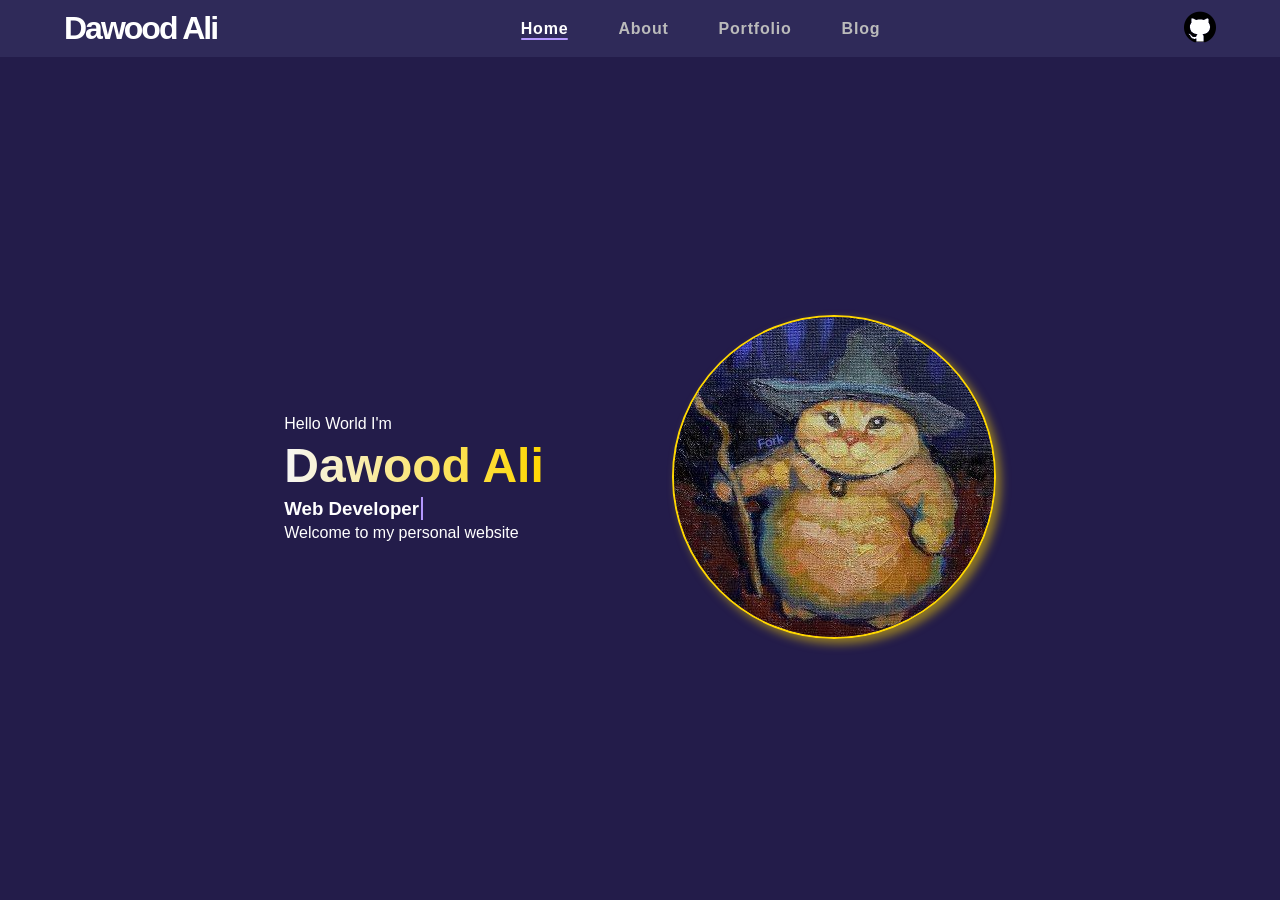
<file: index.html>
<!doctype html>
<html lang="en">
  <head>
    <meta charset="UTF-8" />
    <meta name="viewport" content="width=device-width, initial-scale=1.0" />
    <title>Title</title>
    <link rel="stylesheet" href="style.css" />
  </head>
  <body>
    <header>
      <h1 class="title"><a class="title-url" href="index.html">Dawood Ali</a></h1>
      <nav>
        <ul>
          <li class="home nav-item-list"><a class="home-url nav-item" href="index.html">Home</a></li>
          <li class="about nav-item-list"><a class="about-url nav-item" href="about.html">About</a></li>
          <li class="portfolio nav-item-list">
            <a class="portfolio-url nav-item" href="portfolio.html">Portfolio</a>
          </li>
          <li class="blog nav-item-list"><a class="blog-url nav-item">Blog</a></li>
        </ul>
      </nav>
      <a class="github-url"
        ><img
          src="public/github.png"
          alt="Github image"
          loading="lazy"
          class="github-icon"
      /></a>
    </header>
    <main>
      <div class="text-container">
        <p class="welcome">Hello World I'm</p>
        <h2 class="my-name">Dawood Ali</h2>
        <h3>Web Developer</h3>
        <p>Welcome to my personal website</p>
      </div>
      <div class="image-container">
        <img
          src="public/personal-image.png"
          alt="My photo"
          loading="lazy"
          class="personal-image"
        />
      </div>
    </main>
  </body>
</html>
</file>
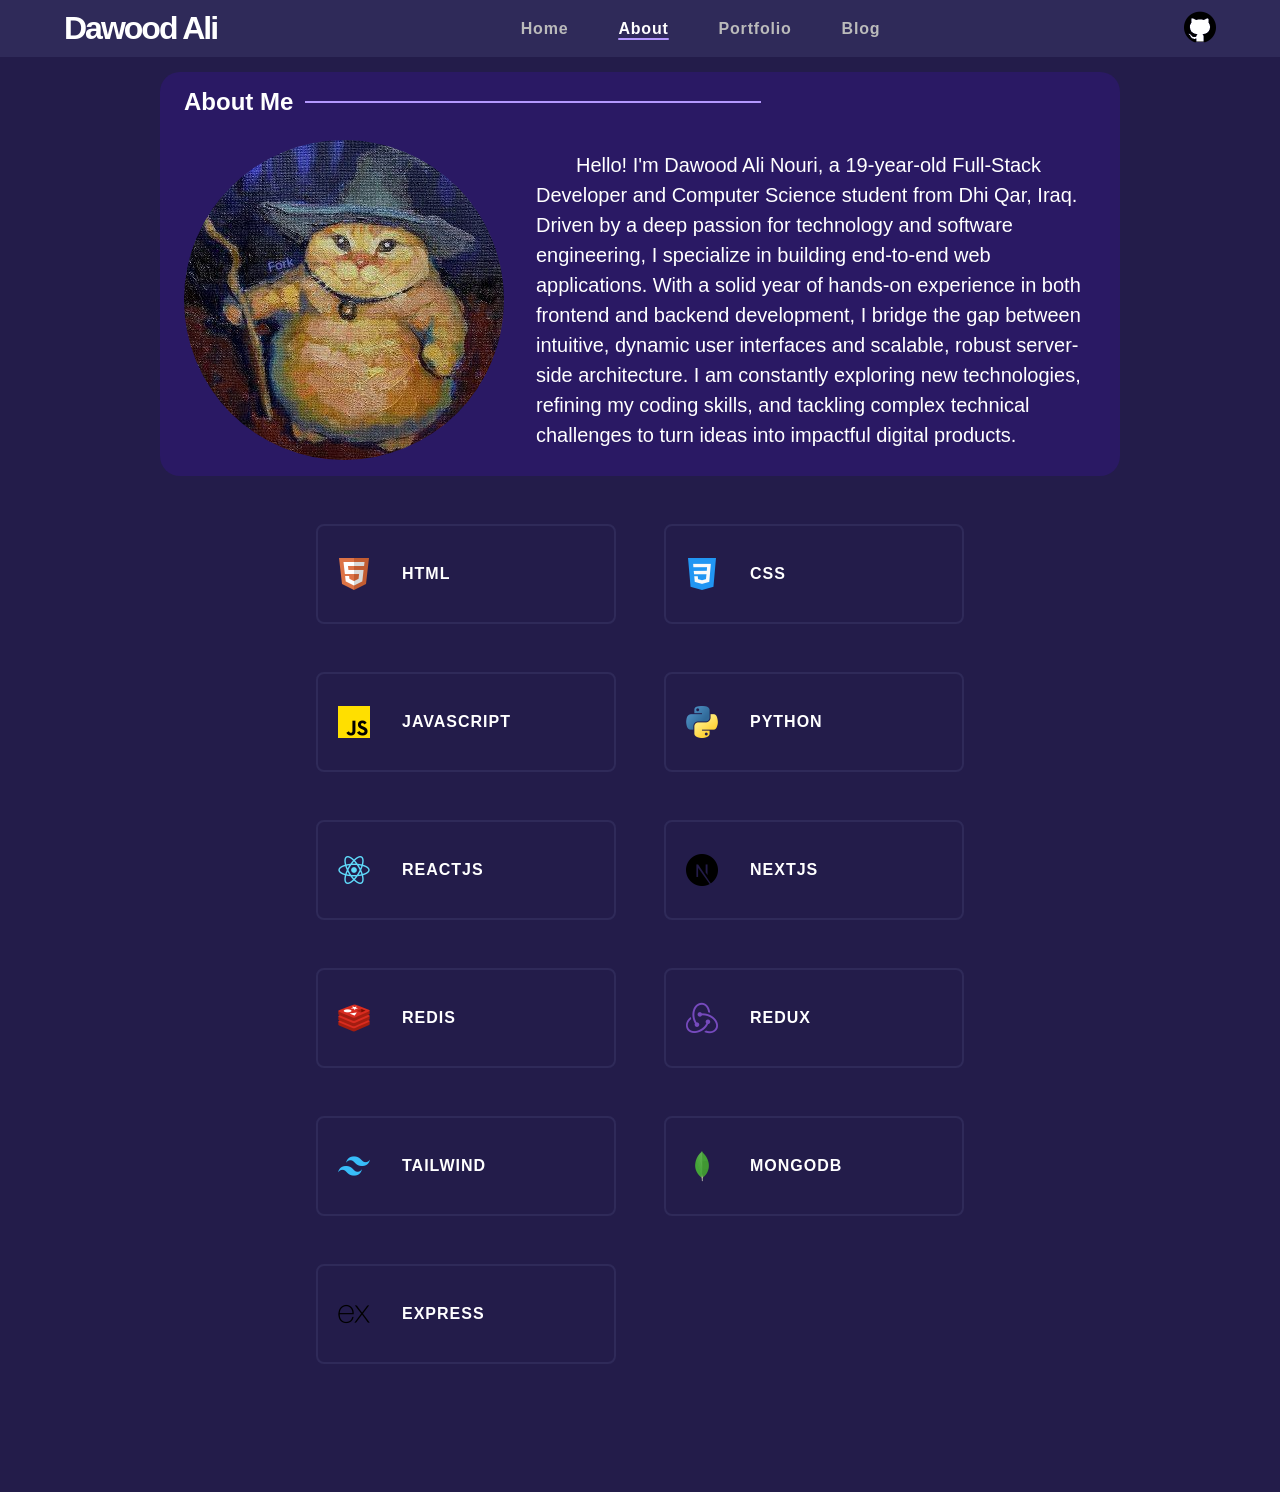
<file: about.html>
<!DOCTYPE html>
<html lang="en">
<head>
    <meta charset="UTF-8">
    <meta name="viewport" content="width=device-width, initial-scale=1.0">
    <link rel="stylesheet" href="about.css">
    <title>Document</title>
</head>
<body>
    <header>
      <h1 class="title"><a class="title-url">Dawood Ali</a></h1>
      <nav>
        <ul>
          <li class="home nav-item-list"><a class="home-url nav-item" href="index.html">Home</a></li>
          <li class="about nav-item-list"><a class="about-url nav-item" href="about.html">About</a></li>
          <li class="portfolio nav-item-list">
            <a class="portfolio-url nav-item" href="portfolio.html">Portfolio</a>
          </li>
          <li class="blog nav-item-list"><a class="blog-url nav-item">Blog</a></li>
        </ul>
      </nav>
      <a class="github-url"
        ><img
          src="public/github.png"
          alt="Github image"
          loading="lazy"
          class="github-icon"
      /></a>
    </header>
    <main>
        <article>
            <h2 class="about-me"><span>About Me</span></h2>
            <div class="about-me-container">
                <img src="public/personal-image.png" class="personal-image">
                <p class="text-about-me">Hello! I'm Dawood Ali Nouri, a 19-year-old Full-Stack Developer and Computer Science student from Dhi Qar, Iraq. Driven by a deep passion for technology and software engineering, I specialize in building end-to-end web applications. With a solid year of hands-on experience in both frontend and backend development, I bridge the gap between intuitive, dynamic user interfaces and scalable, robust server-side architecture. I am constantly exploring new technologies, refining my coding skills, and tackling complex technical challenges to turn ideas into impactful digital products.</p>
            </div>
        </article>
        <section class="skills">
            <div>
                <img src="public/html.png" class="skill-img" loading="lazy">
                <div class="skill-text-container">
                <p class="skill-name">Html</p>
                <p class="skill-level">Advanced</p>
                </div>
            </div>
            <div>
                <img src="public/css3.png" class="skill-img" loading="lazy">
                <div class="skill-text-container">
                <p class="skill-name">Css</p>
                <p class="skill-level">Advanced</p>
                </div>
            </div>
            <div>
                <img src="public/js.png" class="skill-img" loading="lazy">
                <div class="skill-text-container">
                <p class="skill-name">Javascript</p>
                <p class="skill-level">Advanced</p>
                </div>
            </div>
            <div>
                <img src="public/python.png" class="skill-img" loading="lazy">
                <div class="skill-text-container">
                <p class="skill-name">Python</p>
                <p class="skill-level">Advanced</p>
                </div>
            </div>
            <div>
                <img src="public/React.png" class="skill-img" loading="lazy">
                <div class="skill-text-container">
                <p class="skill-name">ReactJs</p>
                <p class="skill-level">Advanced</p>
                </div>
            </div>
            <div>
                <img src="public/Next.js.png" class="skill-img" loading="lazy">
                <div class="skill-text-container">
                <p class="skill-name">NextJs</p>
                <p class="skill-level">Advanced</p>
                </div>
            </div>
            <div>
                <img src="public/Redis.png" class="skill-img" loading="lazy">
                <div class="skill-text-container">
                <p class="skill-name">Redis</p>
                <p class="skill-level">Begginer</p>
                </div>
            </div>
            <div>
                <img src="public/Redux.png" class="skill-img" loading="lazy">
                <div class="skill-text-container">
                <p class="skill-name">Redux</p>
                <p class="skill-level">Intermediate</p>
                </div>
            </div>
            <div>
                <img src="public/Tailwind CSS.png" class="skill-img" loading="lazy">
                <div class="skill-text-container">
                <p class="skill-name">Tailwind</p>
                <p class="skill-level">Advanced</p>
                </div>
            </div>
            <div>
                <img src="public/MongoDB.png" class="skill-img" loading="lazy">
                <div class="skill-text-container">
                <p class="skill-name">MongoDb</p>
                <p class="skill-level">Intermediate</p>
                </div>
            </div>
            <div>
                <img src="public/Express.png" class="skill-img" loading="lazy">
                <div class="skill-text-container">
                <p class="skill-name">Express</p>
                <p class="skill-level">Advanced</p>
                </div>
            </div>
        </section>
    </main>
</body>
</html>
</file>
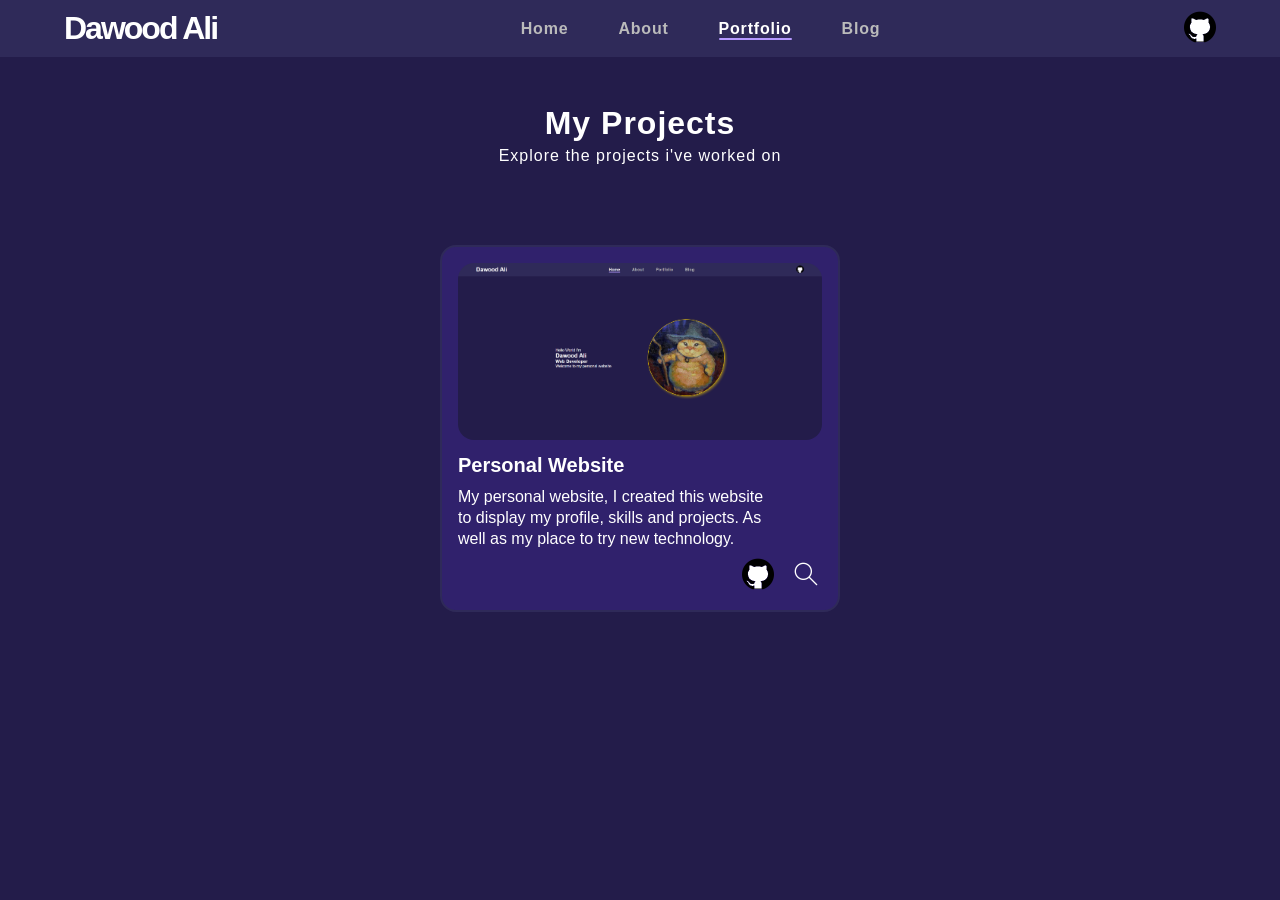
<file: portfolio.html>
<!DOCTYPE html>
<html lang="en">
<head>
    <meta charset="UTF-8">
    <meta name="viewport" content="width=device-width, initial-scale=1.0">
    <title>Document</title>
    <link rel="stylesheet" href="portfolio.css">
</head>
<body>
    <header>
      <h1 class="title"><a class="title-url" href="index.html">Dawood Ali</a></h1>
      <nav>
        <ul>
          <li class="home nav-item-list"><a class="home-url nav-item" href="index.html">Home</a></li>
          <li class="about nav-item-list"><a class="about-url nav-item" href="about.html">About</a></li>
          <li class="portfolio nav-item-list">
            <a class="portfolio-url nav-item" href="portfolio.html">Portfolio</a>
          </li>
          <li class="blog nav-item-list"><a class="blog-url nav-item">Blog</a></li>
        </ul>
      </nav>
      <a class="github-url"
        ><img
          src="public/github.png"
          alt="Github image"
          loading="lazy"
          class="github-icon"
      /></a>
    </header>
    <main>
        <section class="projects-title">
            <h2>My Projects</h2>
            <p>Explore the projects i've worked on</p>
        </section>
        <section class="projects">
            <div class="project">
                <div class="project-info">
                    <img src="public/portfolio.png">
                    <h3>Personal Website</h3>
                </div>
                <p>My personal website, I created this website to display my profile, skills and projects. As well as my place to try new technology.</p>
                <div class="access">
                    <a href="https://github.com/nfrx1/Portfolio" target="_blank"><img src="public/github.png"></a>
                    <a href="https://nfrx1.github.io/Portfolio"><img src="public/search.png"></a>
                </div>
            </div>
        </section>
    </main>
</body>
</html>
</file>
<file: style.css>
:root{
    --primary-color: #231C4A;
    --secondary-color: oklch(from var(--primary-color) calc(l * 1.2) c h);
    --underline-color: oklch(from var(--primary-color) calc(l * 3) calc(c * 3) h);
    --secondary-text-color: oklch(from var(--primary-color) calc(l * 0) calc(c * 0,5) h)
}

*{
    margin: 0;
    padding: 0;
    box-sizing: border-box;
    color: white;
    font-family: Arial;
}

body{
    display: flex;
    flex-direction: column;
    height:auto;
    min-height: 100vh;
    background-color: var(--primary-color);
}

a{
    text-decoration: none;
}

header{
    display: flex;
    background-color: var(--secondary-color);
    padding: 10px 5% 10px 5%;
    align-items: center;
    justify-content: space-between;
}

header nav ul{
    display: flex;
    list-style-type: none;
    gap: 50px;
    font-family: "Franklin Gothic Medium";
    font-weight: bold;
    letter-spacing: 0.05em;
}

header nav ul li a{
    color:rgb(187, 187, 187);
}

.title{
    text-wrap: nowrap;
    font-size: 2rem;
    letter-spacing: -2px;
}

.github-icon{
    width:2em;
    height:2em;
    min-width: 1em;
    min-height: 1em;
}

.nav-item-list{
    cursor: pointer;
    position: relative;
}

.nav-item-list::after{
    content:"";
    position: absolute;
    width: 100%;
    height:2px;
    border-radius: 5px;
    background-color: var(--underline-color);
    left:0;
    bottom:-0.15em;
    transform: scaleX(0);
    transition: transform .3s;
}

.nav-item-list:hover::after{
    transform: scaleX(1);
}

.home a{
    color: white !important;
}

.home::after{
    content: "";
    position: absolute;
    width: 100%;
    height:2px;
    border-radius: 5px;
    background-color: var(--underline-color);
    left:0;
    bottom:-0.15em;
    transform: scaleX(1);
}

main{
    display: flex;
    justify-content: center;
    align-items: center;
    flex:1;
    gap: 10%;
}

h2{
    margin: 0.1em 0 0.1em 0;
    font-size: 3rem;
    text-wrap: nowrap;
    color: transparent;
    background-clip: text;
    background-image: linear-gradient(to right, #f6f6f6, gold);
}

h3{
    margin: 0.2em 0 0.2em 0;
}

h3::after{
    content: "";
    height: 100%;
    border: 1px solid var(--underline-color);
    margin-left: 0.1em;
    animation: keyboard infinite ease-out 1s;
}

@keyframes keyboard {
    0%{
        opacity: 0;
    }
    50%{
        opacity: 1;
    }
    100%{
        opacity: 0;
    }
}

.personal-image{
    border-radius: 50%;
    border-color: gold;
    border-width: 2px;
    border-style: solid;
    box-shadow: 5px 5px 10px rgba(255, 215, 0, 0.5);
    flex: 1
}

.image-container{
    margin-right: 10%;
}

.text-container{
    margin-left: 10%;
}

@media screen and (max-width: 720px) {
    
    main{
        flex-direction: column;
        margin-bottom: 8em;
    }

    nav{
        position: fixed;
        bottom: 0;
        background-color: oklch(from var(--primary-color) calc(l * 1.2) c h / 0.7); ;
        backdrop-filter: blur(5px);
        width: 100%;
        display: flex;
        justify-content: center;
        left: 0;
        padding: 1.5em;
        z-index: 1;
        border-radius: 15px 15px 0 0;
    }

    .personal-image{
        width: 300px;
        height: 300px;
    }

    .image-container{
        margin-right: 0;
        margin-top: 50px;
        flex: 0 1 300px;
    }

    .text-container{
        margin-top: 50px;
        margin-left: 0;
        text-align: center;
    }
}
</file>
<file: about.css>
:root{
    --primary-color: #231C4A;
    --secondary-color: oklch(from var(--primary-color) calc(l * 1.2) c h);
    --underline-color: oklch(from var(--primary-color) calc(l * 3) calc(c * 3) h);
    --background-color: oklch(from var(--primary-color) calc(l * 1.1) calc(c * 1.5) h)
}

*{
    margin: 0;
    padding: 0;
    box-sizing: border-box;
    color: white;
    font-family: Arial;
}

body{
    display: flex;
    flex-direction: column;
    height:100vh;
    background-color: var(--primary-color);
}

a{
    text-decoration: none;
}

header{
    display: flex;
    background-color: var(--secondary-color);
    padding: 10px 5% 10px 5%;
    align-items: center;
    justify-content: space-between;
}

header nav ul{
    display: flex;
    list-style-type: none;
    gap: 50px;
    font-family: "Franklin Gothic Medium";
    font-weight: bold;
    letter-spacing: 0.05em;
}

header nav ul li a{
    color:rgb(187, 187, 187);
}

.title{
    text-wrap: nowrap;
    font-size: 2rem;
    letter-spacing: -2px;
}

.github-icon{
    width:2em;
    height:2em;
    min-width: 1em;
    min-height: 1em;
}

.nav-item-list{
    cursor: pointer;
    position: relative;
}

.nav-item-list::after{
    content:"";
    position: absolute;
    width: 100%;
    height:2px;
    border-radius: 5px;
    background-color: var(--underline-color);
    left:0;
    bottom:-0.15em;
    transform: scaleX(0);
    transition: transform .3s;
}

.nav-item-list:hover::after{
    transform: scaleX(1);
}

.about a{
    color: white !important;
}

.about::after{
    content: "";
    position: absolute;
    width: 100%;
    height:2px;
    border-radius: 5px;
    background-color: var(--underline-color);
    left:0;
    bottom:-0.15em;
    transform: scaleX(1);
}

article{
    background-color: var(--background-color);
    width:75%;
    padding: 1em 1.5em 1em 1.5em;
    border-radius: 20px;
}

.about-me-container{
    display: flex;
    align-items: center;
    gap: 2em
}

.about-me {
    display: flex;
    align-items: center;
    gap: 0.5em; /* مسافة بين نهاية النص وبداية الخط */
    margin-bottom: 1em;
    width: 100%;
}

.about-me::after {
    content: "";
    flex: 0 1 50%; /* يمتد ليملأ كامل المساحة المتبقية من الحاوية */
    border-bottom: 2px solid var(--underline-color);
}

.personal-image{
    width: 75%;
    border-radius: 50%;
}

.text-about-me{
    max-width: 75ch;
    font-size: 20px;
    line-height: 1.5;
    text-indent: 2em;
}

main{
    display: flex;
    /* justify-content: center; */
    align-items: center;
    margin-top: 15px;
    flex-direction: column;
}

.skill-img{
    height: 32px;
    width: 32px;
    transition: transform 0.3s ease;
}

.skills{
    margin-top: 3em;
    margin-bottom: 8em;
    display: grid;
    grid-template-columns: repeat(auto-fit, 300px);
    width: 75%;
    gap: 3em;
    justify-content: center;
}

.skills > div{
    display: flex;
    align-items: center;
    justify-content: left;
    gap:2em;
    height: auto;
    border: 2px solid var(--secondary-color);
    border-radius: 0.5em;
    padding: 2em 1.25em 2em 1.25em;
    cursor: pointer;
    transition: background-color 0.3s ease;
}

.skill-text-container{
    position: relative;
}

.skill-level{
    opacity: 0;
    transition: opacity 0.3s ease;
    position: absolute;
    top:40%;
    /* left: 50%; */
}

.skill-name{
    font-size: 1rem;
    font-weight: bold;
    letter-spacing: 1px;
    text-transform: uppercase;
    /* position: absolute; */
    transition: transform 0.3s ease;
}

.skills > div:hover .skill-level{
    opacity: 1;
}

.skills > div:hover .skill-name{
    transform: translateY(-10px);
}

.skills > div:hover .skill-img{
    transform: scale(1.5);
}

.skills > div:hover{
    background-color: var(--background-color);
}

@media screen and (max-width: 720px) {
    .about-me-container{
        flex-direction: column;
    }

    .skills{
        grid-template-columns: repeat(auto-fit, 200px);
    }

    nav{
        position: fixed;
        bottom: 0;
        background-color: oklch(from var(--primary-color) calc(l * 1.2) c h / 0.7); ;
        backdrop-filter: blur(5px);
        width: 100%;
        display: flex;
        justify-content: center;
        left: 0;
        padding: 1.5em;
        border-radius: 15px 15px 0 0;
        z-index: 1;
    }
}
</file>
<file: portfolio.css>
:root{
    --primary-color: #231C4A;
    --secondary-color: oklch(from var(--primary-color) calc(l * 1.2) c h);
    --underline-color: oklch(from var(--primary-color) calc(l * 3) calc(c * 3) h);
    --secondary-text-color: oklch(from var(--primary-color) calc(l * 1.2) calc(c * 1.5) h)
}

*{
    margin: 0;
    padding: 0;
    box-sizing: border-box;
    color: white;
    font-family: Arial;
}

body{
    display: flex;
    flex-direction: column;
    height:auto;
    min-height: 100vh;
    background-color: var(--primary-color);
}

a{
    text-decoration: none;
}

header{
    display: flex;
    background-color: var(--secondary-color);
    width: 100%;
    padding: 10px 5% 10px 5%;
    align-items: center;
    justify-content: space-between;
}

header nav ul{
    display: flex;
    list-style-type: none;
    gap: 50px;
    font-family: "Franklin Gothic Medium";
    font-weight: bold;
    letter-spacing: 0.05em;
}

header nav ul li a{
    color:rgb(187, 187, 187);
}

.title{
    text-wrap: nowrap;
    font-size: 2rem;
    letter-spacing: -2px;
}

.github-icon{
    width:2em;
    height:2em;
    min-width: 1em;
    min-height: 1em;
}

.nav-item-list{
    cursor: pointer;
    position: relative;
}

.nav-item-list::after{
    content:"";
    position: absolute;
    width: 100%;
    height:2px;
    border-radius: 5px;
    background-color: var(--underline-color);
    left:0;
    bottom:-0.15em;
    transform: scaleX(0);
    transition: transform .3s;
}

.nav-item-list:hover::after{
    transform: scaleX(1);
}

.portfolio a{
    color: white !important;
}

.portfolio::after{
    content: "";
    position: absolute;
    width: 100%;
    height:2px;
    border-radius: 5px;
    background-color: var(--underline-color);
    left:0;
    bottom:-0.15em;
    transform: scaleX(1);
}

main{
    padding: 0 5% 0 5%;
    margin-top: 3em;
    display: flex;
    flex-direction: column;
    align-items: center;
    margin-bottom: 8em;
}

.projects-title{
    display: flex;
    flex-direction: column;
    align-items: center;
    margin-bottom: 5em;
    letter-spacing: 1px;
}

h2{
    font-size: 2rem;
}

.projects-title p{
    margin-top: 5px;
    font-size: 1rem;
}

.projects{
    display: grid;
    grid-template-columns: repeat(auto-fit, 400px);
    gap: 2em;
    justify-content: space-around;
    width: 100%
}

.project{
    padding:1em;
    border: 2px solid var(--secondary-color);
    border-radius: 1em;
    background-color: var(--secondary-text-color);
    cursor: default;
    transition: all 0.3s ease-out;
}

.project:hover{
    transform: translateY(-1em);
    filter: brightness(0.9);
}

.project-info{
    width: 100%;
}

.project-info img{
    width: 100%;
    border-radius: 1em;
}

.project-info h3{
    margin-top: 0.5em;
    font-size: 1.25rem;
    margin-bottom: 0.5em;
}

.project p{
    width: 35ch;
    line-height: 1.3;
    margin-bottom: 0.5em;
}

.access{
    display: flex;
    justify-content: end;
    gap: 1em
}

.access img{
    width: 32px;
    height: 32px;
}

@media screen and (max-width: 720px) {
    nav{
        position: fixed;
        bottom: 0;
        background-color: oklch(from var(--primary-color) calc(l * 1.2) c h / 0.7); ;
        backdrop-filter: blur(5px);
        width: 100%;
        display: flex;
        justify-content: center;
        left: 0;
        padding: 1.5em;
        z-index: 1;
        border-radius: 15px 15px 0 0;
    }
    .projects{
        grid-template-columns: repeat(auto-fit, 300px);
    }
    
}
</file>
